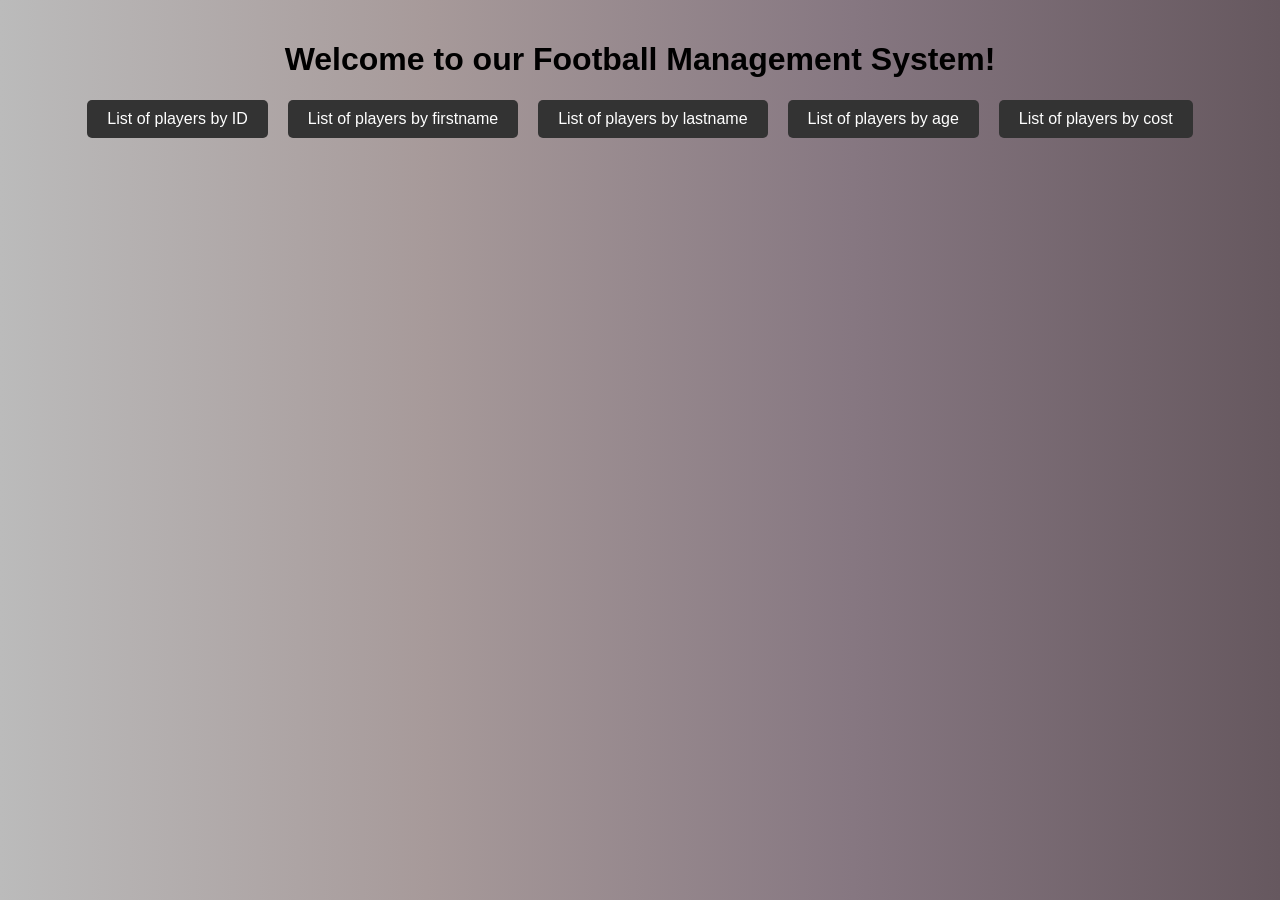
<file: cmd/list_of_players.html>
<!DOCTYPE html>
<html lang="en">
<head>
    <meta charset="UTF-8">
    <meta name="viewport" content="width=device-width, initial-scale=1.0">
    <title>Football management system</title>
    <style>
        body {
            margin: 0;
            background: linear-gradient(to right, #bbbbbb, #a79a9a, #867781, #66585f);
            font-family: Arial, sans-serif;
        }
        .container {
            text-align: center;
            padding: 20px;
        }
        .box {
            display: flex;
            justify-content: center;
            gap: 20px;
            margin-top: 20px;
        }
        .box a {
            text-decoration: none;
            color: #fff;
            background-color: #333;
            padding: 10px 20px;
            border-radius: 5px;
            transition: background-color 0.3s ease;
        }
        .box a:hover {
            background-color: #555;
        }
    </style>
</head>
<body>
    <div class="container">
        <h1>Welcome to our Football Management System!</h1>
        <div class="box">
            <a href="http://localhost:8080/players/sort_by_id">List of players by <span>ID</span></a>
            <a href="http://localhost:8080/players/sort_by_firstname">List of players by <span>firstname</span></a>
            <a href="http://localhost:8080/players/sort_by_lastname">List of players by <span>lastname</span></a>
            <a href="http://localhost:8080/players/sort_by_age">List of players by <span>age</span></a>
            <a href="http://localhost:8080/players/sort_by_cost">List of players by <span>cost</span></a>
        </div>
    </div>
</body>
</html>
</file>
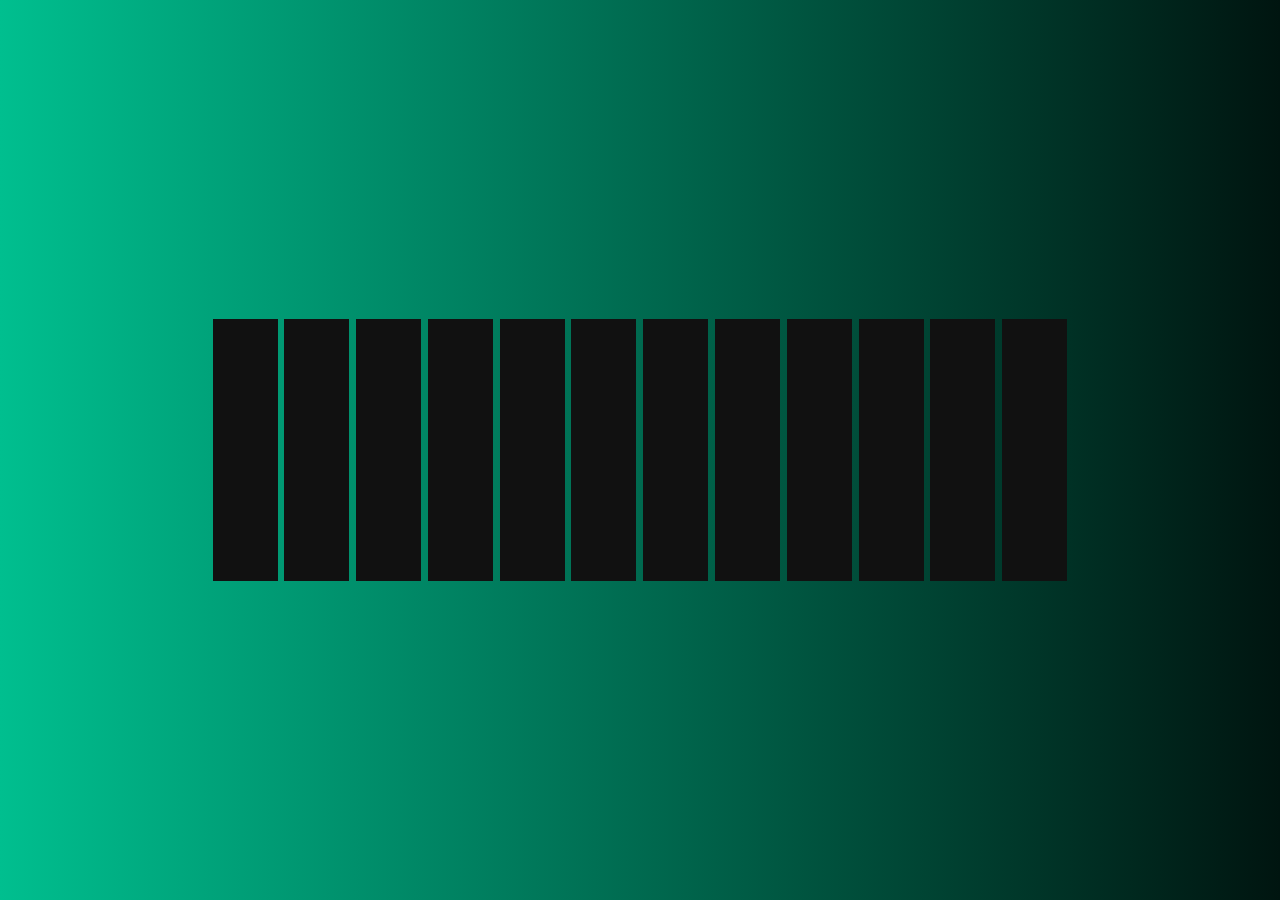
<file: cmd/developers/developers.html>
<!DOCTYPE html>
<html lang="en">
<head>
    <meta charset="UTF-8">
    <meta name="viewport" content="width=device-width, initial-scale=1.0">
    <link href="https://fonts.googleapis.com/css2?family=Montserrat:wght@400;900&display=swap" rel="stylesheet">
    <title>Developers</title>
    <style>
        /* CSS for Fonts and Background */
        body {
            font-family: 'Montserrat', sans-serif;
            background: linear-gradient(to right, #00BF8F, #001510);
            margin: 0;
            padding: 0;
            box-sizing: border-box;
        }
        
        /* Rest of your CSS styles */
        .wrapper {
            display: flex;
            align-items: center;
            justify-content: center;
            height: 100vh;
        }

        :root {
            --index: calc(1vw + 1vh);
            --transition: cubic-bezier(.1, .7, 0, 1);
        }

        .items {
            display: flex;
            gap: 0.4rem;
            perspective: calc(var(--index) * 35);
        }

        .item {
            position: relative; /* Needed for developer name display */
            width: calc(var(--index) * 3);
            height: calc(var(--index) * 12);
            background-color: #222;
            background-size: cover;
            background-position: center;
            cursor: pointer;
            filter: grayscale(1) brightness(.5);
            transition: transform 1.25s var(--transition), filter 3s var(--transition), width 1.25s var(--transition);
            will-change: transform, filter, rotateY, width;
        }

        .item::before,
        .item::after {
            content: '';
            position: absolute;
            height: 100%;
            width: 20px;
            right: calc(var(--index) * -1);
        }

        .item::after {
            left: calc(var(--index) * -1);
        }

        .items .item:hover {
            filter: inherit;
            transform: translateZ(calc(var(--index) * 10));
        }

        .items .item:hover + * {
            filter: inherit;
            transform: translateZ(calc(var(--index) * 8.5)) rotateY(35deg);
            z-index: -1;
        }

        .items .item:hover + * + * {
            filter: inherit;
            transform: translateZ(calc(var(--index) * 5.6)) rotateY(40deg);
            z-index: -2;
        }

        .items .item:hover + * + * + * {
            filter: inherit;
            transform: translateZ(calc(var(--index) * 2.5)) rotateY(30deg);
            z-index: -3;
        }

        .items .item:hover + * + * + * + * {
            filter: inherit;
            transform: translateZ(calc(var(--index) * .6)) rotateY(15deg);
            z-index: -4;
        }

        .items .item:has( + :hover) {
            filter: inherit;
            transform: translateZ(calc(var(--index) * 8.5)) rotateY(-35deg);
        }

        .items .item:has( + * + :hover) {
            filter: inherit;
            transform: translateZ(calc(var(--index) * 5.6)) rotateY(-40deg);
        }

        .items .item:has( + * + * + :hover) {
            filter: inherit;
            transform: translateZ(calc(var(--index) * 2.5)) rotateY(-30deg);
        }

        .items .item:has( + * + * + * + :hover) {
            filter: inherit;
            transform: translateZ(calc(var(--index) * .6)) rotateY(-15deg);
        }

        .items .item:active,
        .items .item:focus {
            width: 28vw;
            filter: inherit;
            z-index: 100;
            transform: translateZ(calc(var(--index) * 10));
            margin: 0 .45vw;
        }

        /* Developer Name Display */
.item:hover::after {
    content: attr(data-developer);
    position: absolute;
    bottom: 5px;
    left: 50%;
    transform: translateX(-50%);
    background-color: rgba(0, 0, 0, 0.7);
    color: white;
    padding: 3px 6px;
    border-radius: 4px;
    font-size: 14px;
    pointer-events: none;
    box-shadow: none; /* Remove box shadow */
}


        .items .item:not(:hover) {
    filter: grayscale(1) brightness(.5);
    transform: none !important;
    width: calc(var(--index) * 3);
}

    </style>
</head>
<body>
    <div class="wrapper">
        <div class="items">
            <div class="item" tabindex="0" style="background-image: url(https://github.com/ssuleimenoff/Go-24/blob/main/assets/rus1.jpg?raw=true);" data-developer="Rus"></div>
            <div class="item" tabindex="0" style="background-image: url(https://github.com/ssuleimenoff/Go-24/blob/main/assets/rus2.jpg?raw=true);" data-developer="Rus"></div>
            <div class="item" tabindex="0" style="background-image: url(https://github.com/ssuleimenoff/Go-24/blob/main/assets/rus3.jpg?raw=true);" data-developer="Rus"></div>

            <div class="item" tabindex="0" style="background-image: url(https://github.com/ssuleimenoff/Go-24/blob/main/assets/zhalgas1.jpg?raw=true);" data-developer="Zhalgas"></div>
            <div class="item" tabindex="0" style="background-image: url(https://github.com/ssuleimenoff/Go-24/blob/main/assets/zhalgas2.jpg?raw=true);" data-developer="Zhalgas"></div>
            <div class="item" tabindex="0" style="background-image: url(https://github.com/ssuleimenoff/Go-24/blob/main/assets/zhalgas3.jpg?raw=true);" data-developer="Zhalgas"></div>

            <div class="item" tabindex="0" style="background-image: url(https://github.com/ssuleimenoff/Go-24/blob/main/assets/ayan1.jpg?raw=true);" data-developer="Ayan"></div>
            <div class="item" tabindex="0" style="background-image: url(https://github.com/ssuleimenoff/Go-24/blob/main/assets/ayan2.jpg?raw=true);" data-developer="Ayan"></div>
            <div class="item" tabindex="0" style="background-image: url(https://github.com/ssuleimenoff/Go-24/blob/main/assets/ayan3.jpg?raw=true);" data-developer="Ayan"></div>


            <div class="item" tabindex="0" style="background-image: url(https://github.com/ssuleimenoff/Go-24/blob/main/assets/nurs1.jpg?raw=true);" data-developer="Nurs"></div>
            <div class="item" tabindex="0" style="background-image: url(https://sotni.ru/wp-content/uploads/2023/08/osel-shrek-2.webp);" data-developer="Nurs"></div>
            <div class="item" tabindex="0" style="background-image: url(https://github.com/ssuleimenoff/Go-24/blob/main/assets/nurs3.jpg?raw=true);" data-developer="Nurs"></div>

        </div>
    </div>
</body>
</html>
</file>
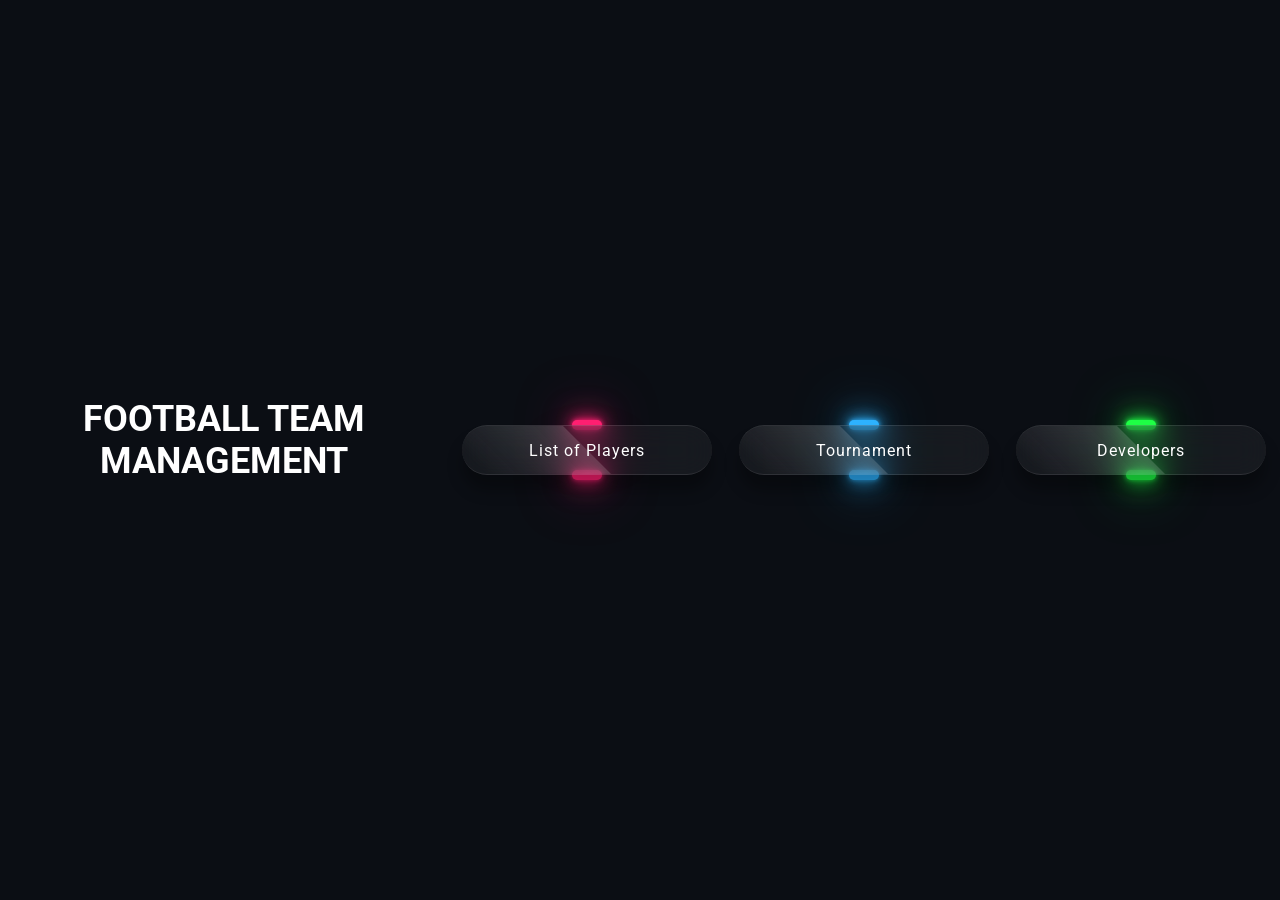
<file: cmd/home/home.html>
<!DOCTYPE html>
<html lang="en">
<head>
    <meta charset="UTF-8">
    <meta name="viewport" content="width=device-width, initial-scale=1.0">
    <link rel="stylesheet" href="style.css">
    <title>Stadium</title>
    <style>
        @import url("https://fonts.googleapis.com/css2?family=Poppins:wght@400;500;600;700;800;900&family=Roboto:wght@400;500;700&display=swap");

        * {
            margin: 0;
            padding: 0;
            box-sizing: border-box;
            font-family: "Roboto", sans-serif;
        }
        /* Add styles for the header */
        .header {
            text-align: center;
            color: #fff; /* White color */
            font-size: 36px; /* Adjust size as needed */
            margin-bottom: 20px; /* Add margin below the header */
        }

        body {
            position: relative;
            display: flex;
            justify-content: center;
            align-items: center;
            min-height: 100vh;
            background: #0b0e14;
        }
        .container {
            width: 1000px;
            display: flex;
            flex-wrap: wrap;
            justify-content: space-around;
        }
        .container .btn {
            position: relative;
            top: 0;
            left: 0;
            width: 250px;
            height: 50px;
            margin: 0;
            display: flex;
            justify-content: center;
            align-items: center;
        }
        .container .btn a {
            position: absolute;
            top: 0;
            left: 0;
            width: 100%;
            height: 100%;
            display: flex;
            justify-content: center;
            align-items: center;
            background: rgba(255, 255, 255, 0.05);
            box-shadow: 0 15px 15px rgba(0, 0, 0, 0.3);
            border-bottom: 1px solid rgba(255, 255, 255, 0.1);
            border-top: 1px solid rgba(255, 255, 255, 0.1);
            border-radius: 30px;
            padding: 10px;
            letter-spacing: 1px;
            text-decoration: none;
            overflow: hidden;
            color: #fff;
            font-weight: 400;
            z-index: 1;
            transition: 0.5s;
            backdrop-filter: blur(15px);
        }
        .container .btn:hover a {
            letter-spacing: 3px;
        }
        .container .btn a::before {
            content: "";
            position: absolute;
            top: 0;
            left: 0;
            width: 50%;
            height: 100%;
            background: linear-gradient(to left, rgba(255, 255, 255, 0.15), transparent);
            transform: skewX(45deg) translate(0);
            transition: 0.5s;
            filter: blur(0px);
        }
        .container .btn:hover a::before {
            transform: skewX(45deg) translate(200px);
        }
        .container .btn::before {
            content: "";
            position: absolute;
            left: 50%;
            transform: translatex(-50%);
            bottom: -5px;
            width: 30px;
            height: 10px;
            background: #f00;
            border-radius: 10px;
            transition: 0.5s;
            transition-delay: 0.5;
        }
        .container .btn:hover::before {
            bottom: 0;
            height: 50%;
            width: 80%;
            border-radius: 30px;
        }
        .container .btn::after {
            content: "";
            position: absolute;
            left: 50%;
            transform: translatex(-50%);
            top: -5px;
            width: 30px;
            height: 10px;
            background: #f00;
            border-radius: 10px;
            transition: 0.5s;
            transition-delay: 0.5;
        }
        .container .btn:hover::after {
            top: 0;
            height: 50%;
            width: 80%;
            border-radius: 30px;
        }
        .container .btn:nth-child(1)::before,
        .container .btn:nth-child(1)::after {
            background: #ff1f71;
            box-shadow: 0 0 5px #ff1f71, 0 0 15px #ff1f71, 0 0 30px #ff1f71, 0 0 60px #ff1f71;
        }
        .container .btn:nth-child(2)::before,
        .container .btn:nth-child(2)::after {
            background: #2db2ff;
            box-shadow: 0 0 5px #2db2ff, 0 0 15px #2db2ff, 0 0 30px #2db2ff, 0 0 60px #2db2ff;
        }
        .container .btn:nth-child(3)::before,
        .container .btn:nth-child(3)::after {
            background: #1eff45;
            box-shadow: 0 0 5px #1eff45, 0 0 15px #1eff45, 0 0 30px #1eff45, 0 0 60px #1eff45;
        }
    </style>
</head>
<body>
    <h1 class="header">FOOTBALL TEAM MANAGEMENT</h1>
    <div class="container">
        <div class="btn"><a href="http://localhost:8080/players/list">List of Players</a></div>
        <div class="btn"><a href="http://localhost:8080/tournament">Tournament</a></div>
        <div class="btn" id="developersBtn"><a href="#">Developers</a></div>
    </div>
    <script>
        document.getElementById("developersBtn").addEventListener("click", function() {
            window.location.href = "http://localhost:8080/developers";
        });
    </script>
</body>
</html>
</file>
<file: cmd/home/style.css>
@import url("https://fonts.googleapis.com/css2?family=Poppins:wght@400;500;600;700;800;900&family=Roboto:wght@400;500;700&display=swap");

* {
    margin: 0;
    padding: 0;
    box-sizing: border-box;
    font-family: "Roboto", sans-serif;
}
/* Add styles for the header */
.header {
    text-align: center;
    color: #fff; /* White color */
    font-size: 36px; /* Adjust size as needed */
    margin-bottom: 20px; /* Add margin below the header */
}

body {
    position: relative;
    display: flex;
    justify-content: center;
    align-items: center;
    min-height: 100vh;
    background: #0b0e14;
}
.container {
    width: 1000px;
    display: flex;
    flex-wrap: wrap;
    justify-content: space-around;
}
.container .btn {
    position: relative;
    top: 0;
    left: 0;
    width: 250px;
    height: 50px;
    margin: 0;
    display: flex;
    justify-content: center;
    align-items: center;
}
.container .btn a {
    position: absolute;
    top: 0;
    left: 0;
    width: 100%;
    height: 100%;
    display: flex;
    justify-content: center;
    align-items: center;
    background: rgba(255, 255, 255, 0.05);
    box-shadow: 0 15px 15px rgba(0, 0, 0, 0.3);
    border-bottom: 1px solid rgba(255, 255, 255, 0.1);
    border-top: 1px solid rgba(255, 255, 255, 0.1);
    border-radius: 30px;
    padding: 10px;
    letter-spacing: 1px;
    text-decoration: none;
    overflow: hidden;
    color: #fff;
    font-weight: 400;
    z-index: 1;
    transition: 0.5s;
    backdrop-filter: blur(15px);
}
.container .btn:hover a {
    letter-spacing: 3px;
}
.container .btn a::before {
    content: "";
    position: absolute;
    top: 0;
    left: 0;
    width: 50%;
    height: 100%;
    background: linear-gradient(to left, rgba(255, 255, 255, 0.15), transparent);
    transform: skewX(45deg) translate(0);
    transition: 0.5s;
    filter: blur(0px);
}
.container .btn:hover a::before {
    transform: skewX(45deg) translate(200px);
}
.container .btn::before {
    content: "";
    position: absolute;
    left: 50%;
    transform: translatex(-50%);
    bottom: -5px;
    width: 30px;
    height: 10px;
    background: #f00;
    border-radius: 10px;
    transition: 0.5s;
    transition-delay: 0.5;
}
.container .btn:hover::before {
    bottom: 0;
    height: 50%;
    width: 80%;
    border-radius: 30px;
}
.container .btn::after {
    content: "";
    position: absolute;
    left: 50%;
    transform: translatex(-50%);
    top: -5px;
    width: 30px;
    height: 10px;
    background: #f00;
    border-radius: 10px;
    transition: 0.5s;
    transition-delay: 0.5;
}
.container .btn:hover::after {
    top: 0;
    height: 50%;
    width: 80%;
    border-radius: 30px;
}
.container .btn:nth-child(1)::before,
.container .btn:nth-child(1)::after {
    background: #ff1f71;
    box-shadow: 0 0 5px #ff1f71, 0 0 15px #ff1f71, 0 0 30px #ff1f71, 0 0 60px #ff1f71;
}
.container .btn:nth-child(2)::before,
.container .btn:nth-child(2)::after {
    background: #2db2ff;
    box-shadow: 0 0 5px #2db2ff, 0 0 15px #2db2ff, 0 0 30px #2db2ff, 0 0 60px #2db2ff;
}
.container .btn:nth-child(3)::before,
.container .btn:nth-child(3)::after {
    background: #1eff45;
    box-shadow: 0 0 5px #1eff45, 0 0 15px #1eff45, 0 0 30px #1eff45, 0 0 60px #1eff45;
}
</file>
